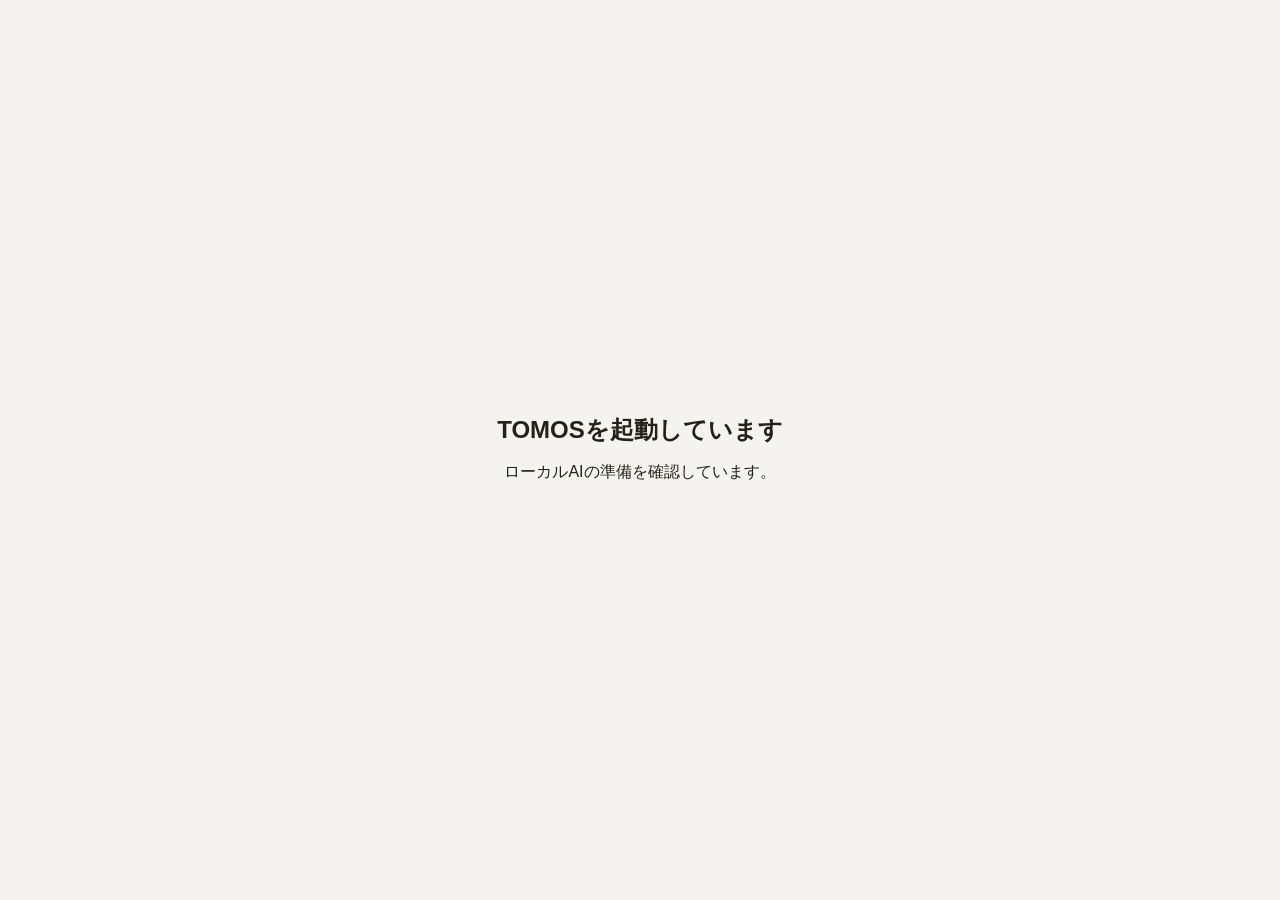
<file: web/desktop-starting.html>
<!doctype html>
<html lang="ja">
  <head>
    <meta charset="utf-8">
    <meta name="viewport" content="width=device-width, initial-scale=1">
    <title>TOMOS AI</title>
    <style>
      :root { color-scheme: light dark; font-family: -apple-system, BlinkMacSystemFont, "Segoe UI", sans-serif; }
      body { min-height: 100vh; margin: 0; display: grid; place-items: center; background: #f5f3ef; color: #24211d; }
      main { width: min(440px, calc(100vw - 48px)); text-align: center; }
      h1 { font-size: 24px; margin: 0 0 12px; }
      p { line-height: 1.7; margin: 0; }
    </style>
  </head>
  <body>
    <main>
      <h1 id="desktop-startup-title">TOMOSを起動しています</h1>
      <p id="desktop-startup-message">ローカルAIの準備を確認しています。</p>
    </main>
    <script src="./desktop-starting.js"></script>
  </body>
</html>
</file>
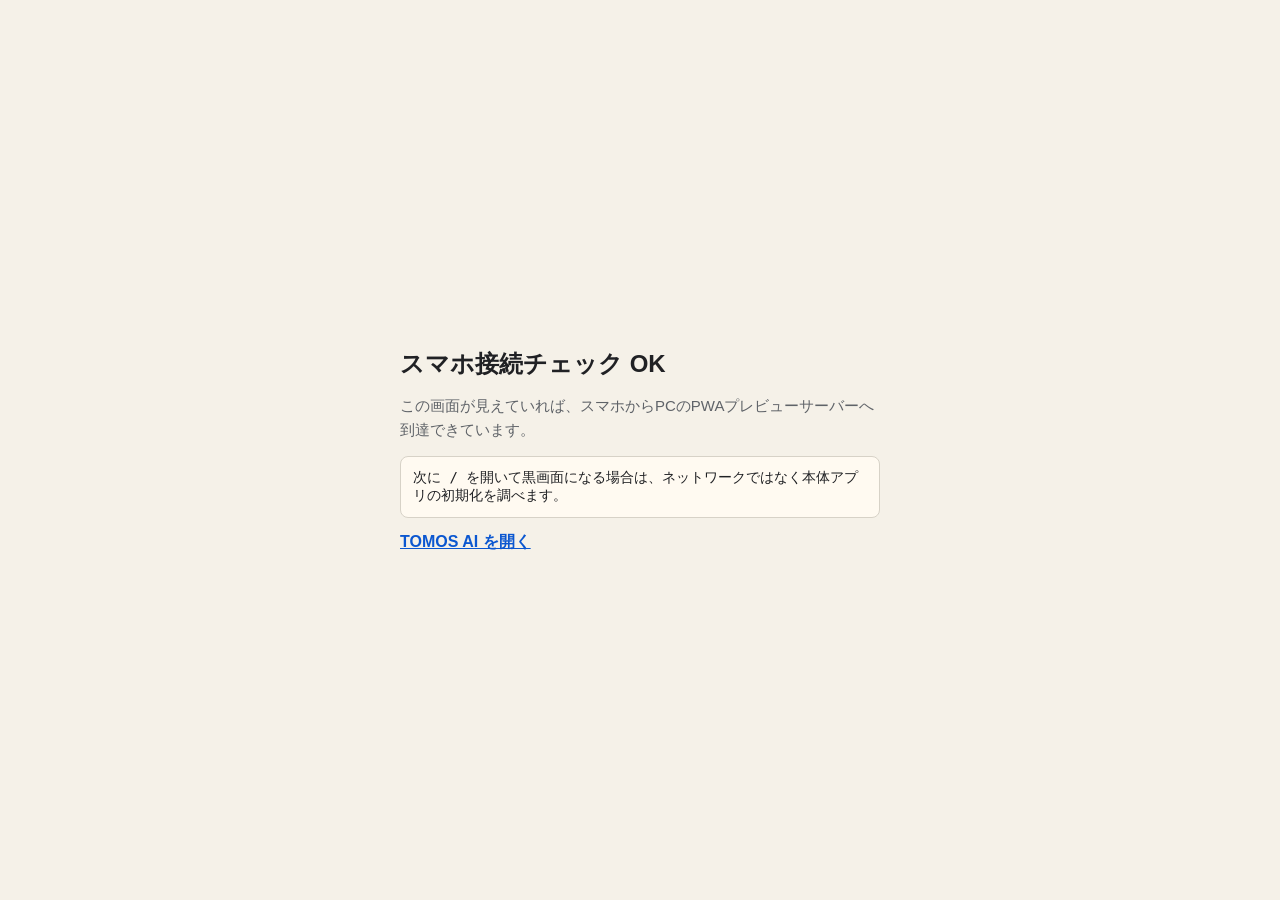
<file: web/mobile-check.html>
<!doctype html>
<html lang="ja">
  <head>
    <meta charset="utf-8" />
    <meta name="viewport" content="width=device-width, initial-scale=1" />
    <meta name="theme-color" content="#f5f1e8" />
    <title>スマホ接続チェック</title>
    <link rel="icon" href="/icons/icon.svg" type="image/svg+xml" />
    <style>
      body {
        display: grid;
        min-height: 100dvh;
        place-items: center;
        margin: 0;
        background: #f5f1e8;
        color: #202124;
        font-family: -apple-system, BlinkMacSystemFont, "Segoe UI", sans-serif;
      }

      main {
        display: grid;
        gap: 14px;
        width: min(480px, calc(100% - 36px));
      }

      h1 {
        margin: 0;
        font-size: 24px;
        letter-spacing: 0;
      }

      p {
        margin: 0;
        color: #5f6368;
        font-size: 15px;
        line-height: 1.6;
      }

      code {
        display: block;
        overflow-wrap: anywhere;
        border: 1px solid #d7d2c7;
        border-radius: 8px;
        background: #fffaf1;
        color: #202124;
        padding: 12px;
        font-size: 14px;
      }

      a {
        color: #0b57d0;
        font-weight: 700;
      }
    </style>
  </head>
  <body>
    <main>
      <h1>スマホ接続チェック OK</h1>
      <p>この画面が見えていれば、スマホからPCのPWAプレビューサーバーへ到達できています。</p>
      <code>次に / を開いて黒画面になる場合は、ネットワークではなく本体アプリの初期化を調べます。</code>
      <a href="/">TOMOS AI を開く</a>
    </main>
  </body>
</html>
</file>
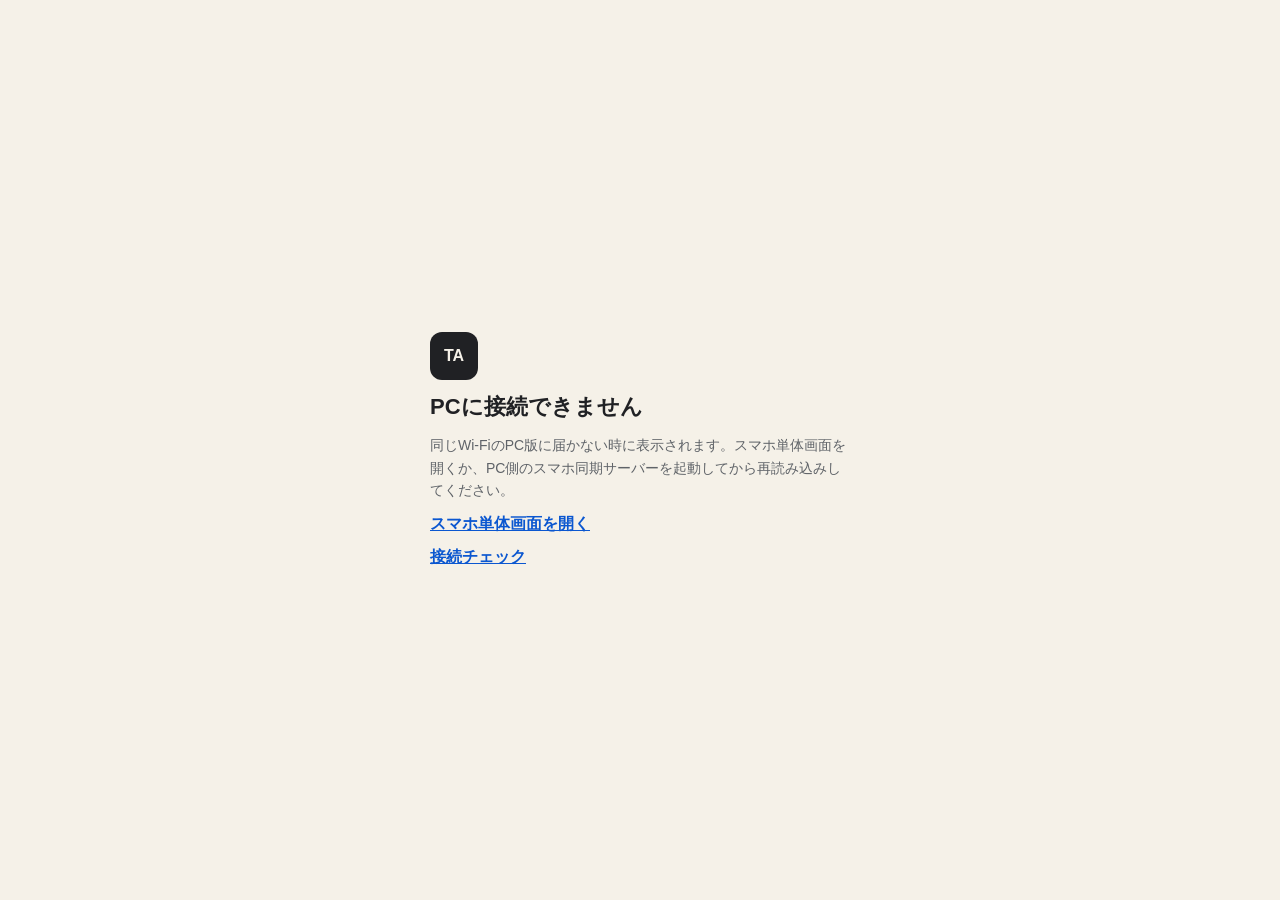
<file: web/offline.html>
<!doctype html>
<html lang="ja">
  <head>
    <meta charset="utf-8" />
    <meta name="viewport" content="width=device-width, initial-scale=1" />
    <meta name="theme-color" content="#f5f1e8" />
    <title>TOMOS AI - PCに接続できません</title>
    <link rel="icon" href="/icons/icon.svg" type="image/svg+xml" />
    <style>
      body {
        display: grid;
        min-height: 100dvh;
        place-items: center;
        margin: 0;
        background: #f5f1e8;
        color: #202124;
        font-family: -apple-system, BlinkMacSystemFont, "Segoe UI", sans-serif;
      }

      main {
        display: grid;
        gap: 12px;
        width: min(420px, calc(100% - 40px));
      }

      .mark {
        display: grid;
        width: 48px;
        height: 48px;
        place-items: center;
        border-radius: 12px;
        background: #202124;
        color: #f5f1e8;
        font-weight: 800;
      }

      h1 {
        margin: 0;
        font-size: 22px;
        letter-spacing: 0;
      }

      p {
        margin: 0;
        color: #5f6368;
        font-size: 14px;
        line-height: 1.6;
      }

      a {
        color: #0b57d0;
        font-weight: 700;
      }
    </style>
  </head>
  <body>
    <main>
      <div class="mark">TA</div>
      <h1>PCに接続できません</h1>
      <p>同じWi-FiのPC版に届かない時に表示されます。スマホ単体画面を開くか、PC側のスマホ同期サーバーを起動してから再読み込みしてください。</p>
      <a href="/mobile.html">スマホ単体画面を開く</a>
      <a href="/mobile-check.html">接続チェック</a>
    </main>
  </body>
</html>
</file>
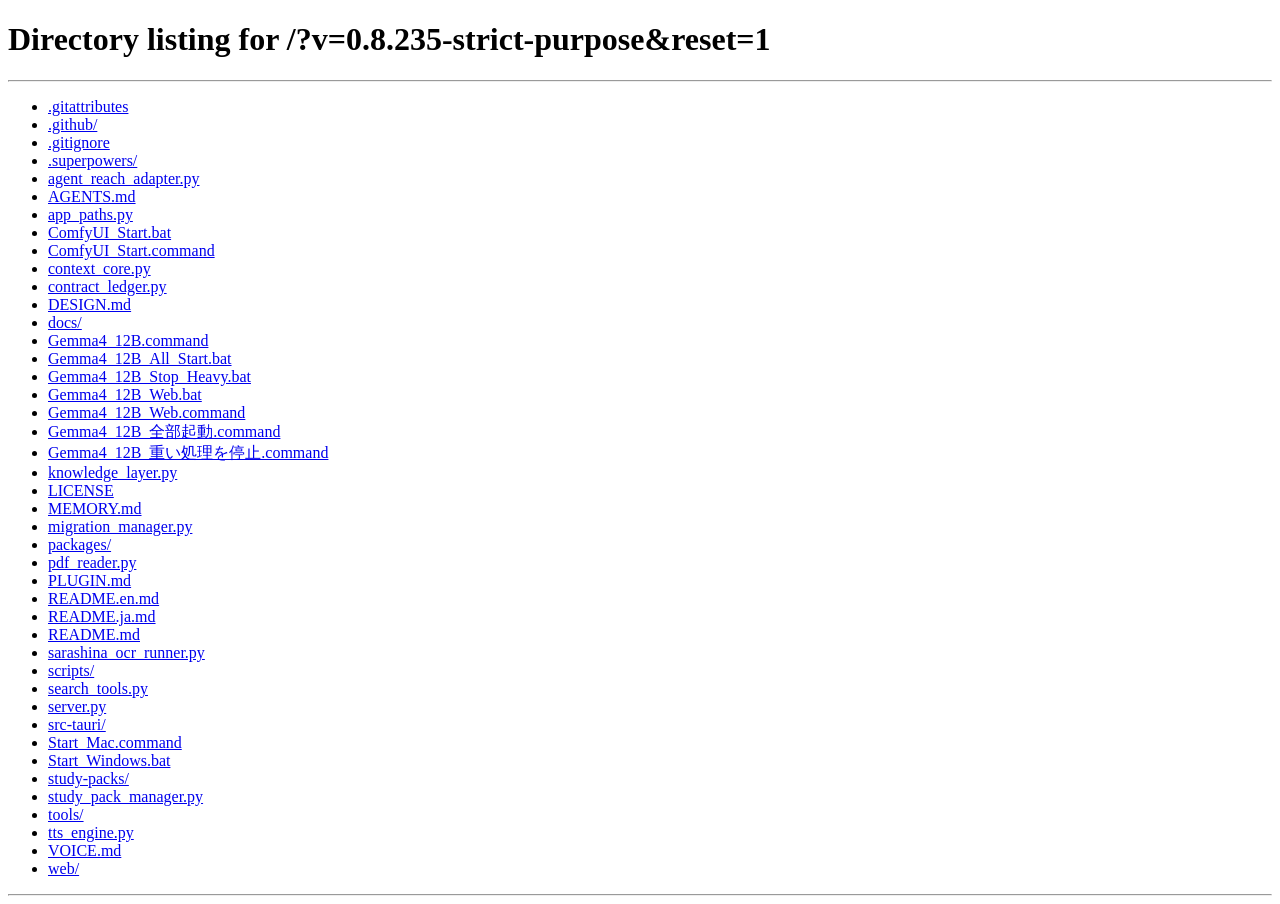
<file: web/reset-cache.html>
<!doctype html>
<html lang="ja">
  <head>
    <meta charset="utf-8" />
    <meta name="viewport" content="width=device-width, initial-scale=1" />
    <title>TOMOS AI キャッシュ解除</title>
    <style>
      body {
        display: grid;
        place-items: center;
        min-height: 100vh;
        margin: 0;
        background: #f7f4ed;
        color: #1d1d1b;
        font-family: -apple-system, BlinkMacSystemFont, "Segoe UI", sans-serif;
      }
      main {
        display: grid;
        gap: 10px;
        width: min(520px, calc(100vw - 32px));
      }
      strong {
        font-size: 20px;
      }
      p {
        margin: 0;
        color: #696965;
        line-height: 1.6;
      }
    </style>
  </head>
  <body>
    <main>
      <strong>キャッシュを解除しています</strong>
      <p id="status">少し待ってからアプリを開き直します。</p>
    </main>
    <script>
      (async () => {
        const status = document.querySelector("#status");
        try {
          if ("serviceWorker" in navigator) {
            const registrations = await navigator.serviceWorker.getRegistrations();
            await Promise.all(registrations.map((registration) => registration.unregister()));
          }
          if ("caches" in window) {
            const keys = await caches.keys();
            await Promise.all(keys.map((key) => caches.delete(key)));
          }
          status.textContent = "完了しました。アプリを開き直します。";
        } catch (error) {
          status.textContent = `キャッシュ解除中に問題がありました: ${error.message || error}`;
        } finally {
          window.setTimeout(() => {
            window.location.replace("/?v=0.8.235-strict-purpose&reset=1");
          }, 600);
        }
      })();
    </script>
  </body>
</html>
</file>
